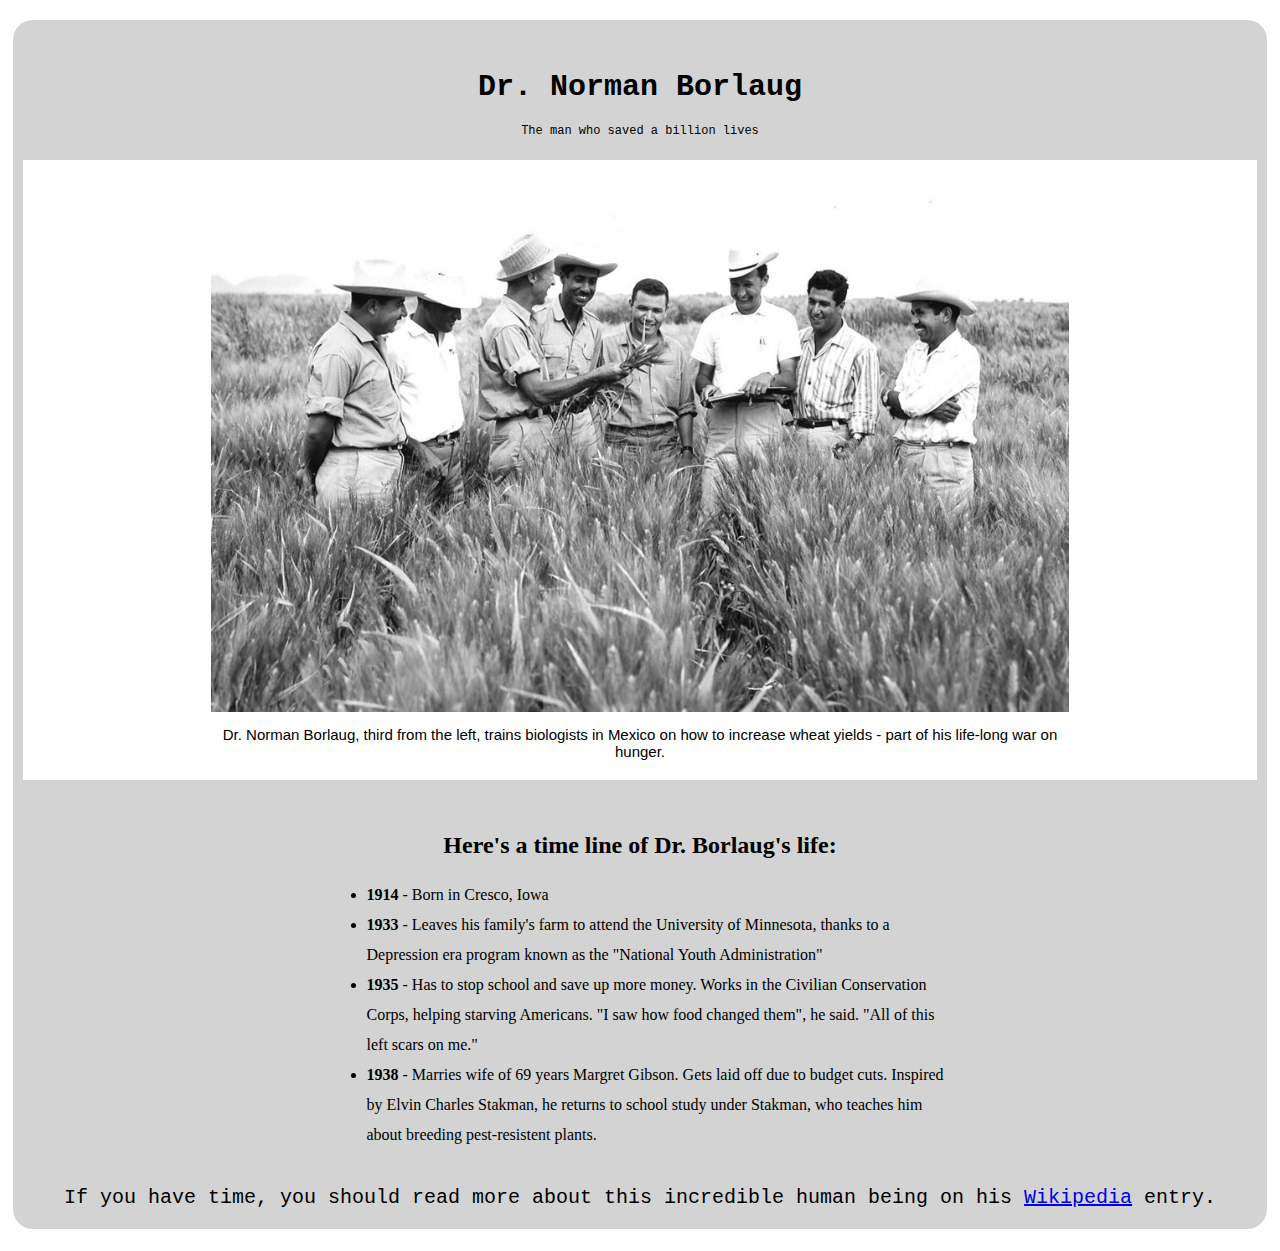
<file: 12. Tribute Page/index.html>
<!DOCTYPE html>
<html>
<head>
    <link rel="stylesheet" type="text/css" href="style.css">
    <title>Tribute Page</title>
</head>
<body>
    <div id="main">
    <header id="title">
        <h1>Dr. Norman Borlaug</h1>
        <h3>The man who saved a billion lives</h3>
        </header>
    </header>

    <div id="img-div">
        <img src="img.jpg" id="image"><!-- Should be responsive and center -->
        <div id="img-caption">
            Dr. Norman Borlaug, third from the left, trains biologists in Mexico on how to increase wheat yields - part of his life-long war on hunger.
        </div>
    </div>

    <div id="tribute-info">
        <h2>Here's a time line of Dr. Borlaug's life:</h2>
        
        <ul>
            <li><strong>1914</strong> - Born in Cresco, Iowa</li>
            <li><strong>1933</strong> - Leaves his family's farm to attend the University of Minnesota, thanks to a Depression era program known as the "National Youth Administration"</li>
            <li><strong>1935</strong> - Has to stop school and save up more money. Works in the Civilian Conservation Corps, helping starving Americans. "I saw how food changed them", he said. "All of this left scars on me."</li>
            <li><strong>1938</strong> - Marries wife of 69 years Margret Gibson. Gets laid off due to budget cuts. Inspired by Elvin Charles Stakman, he returns to school study under Stakman, who teaches him about breeding pest-resistent plants.</li>
        
        </ul>
  
    </div>
    <footer>
        If you have time, you should read more about this incredible human being on his <a href="www.wikipedia.org/" target="_blank"> Wikipedia</a> entry.
    </footer>



    </div>

</body>

</html>
</file>
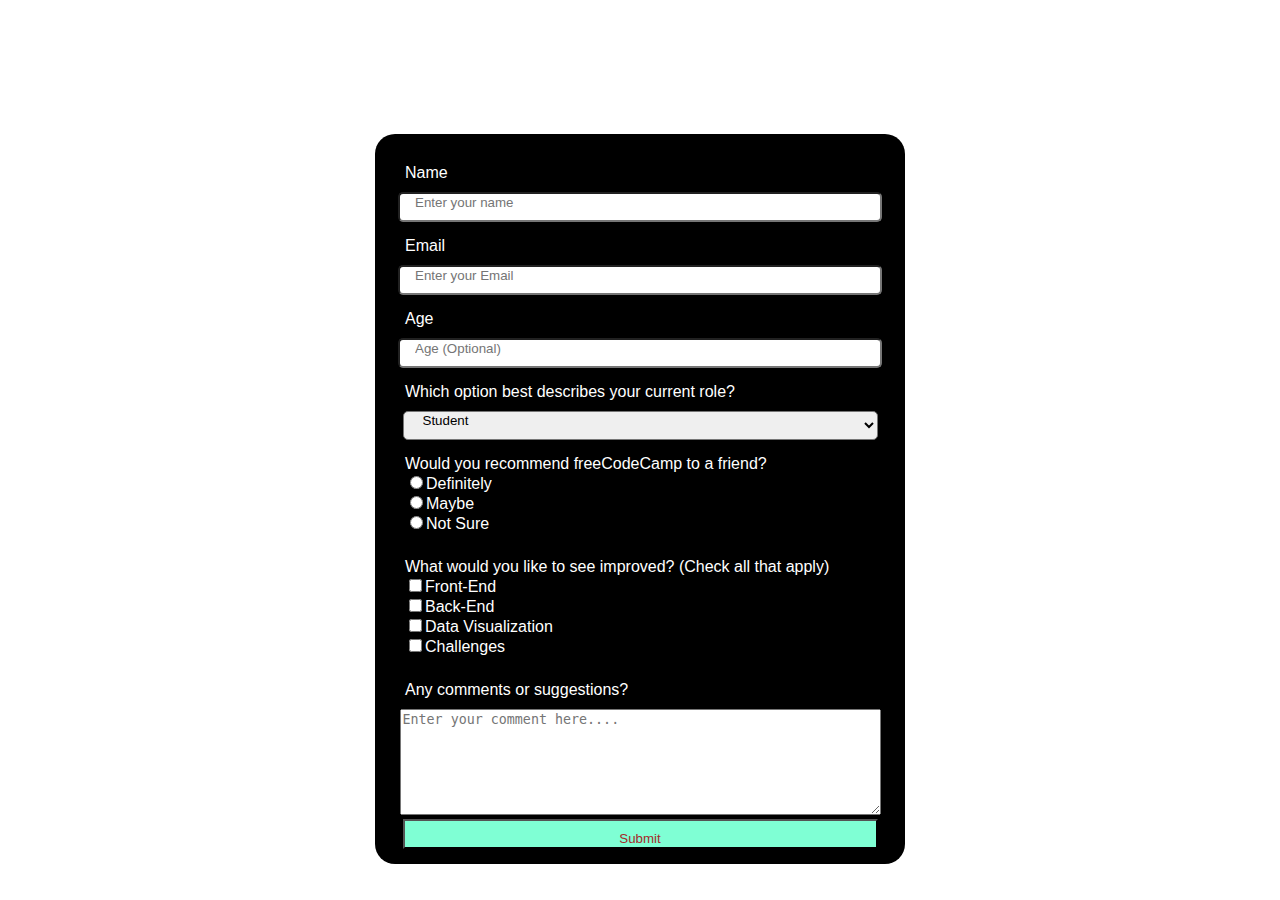
<file: 13.SurveyForm/index.html>
<!DOCTYPE html>
<html>
    <head>
        <title>
            Survey Form
        </title>
        <link rel="stylesheet" type="text/css" href="./style.css">
    </head>
    <body>
        <div>
            <h1 id="title">freeCodeCamp Survey Form</h1>
            <p id="description"><em>Thank you for taking the time to help us improve the platform</em></p>
            <form id="survey-form">
                <div id="name-label">Name</div>
                <input type="text" name="name" id="name" placeholder="Enter your name" required>
                <div id="email-label">Email</div> 
                <input type="email" name="email" id="email" placeholder="Enter your Email" required> <!--//not written properly I will see html5 wrrpor-->
                <div id="number-label">Age</div>
                <input type="number" name="age" id="number" placeholder="Age (Optional)" min=0 max=100><!--Non Number raise an error and value should inbetween min and max-->
                <div id="select-label">Which option best describes your current role?</div>
                
                <Select id="dropdown">
                    <option>Student</option>
                    <option>Part-Time</option>
                    <option>Full-Time</option>
                </Select>
            
                <div id="select-label">Would you recommend freeCodeCamp to a friend?<!--should have name attribute-->
                <div><label for="radioRes">
                <input type="radio" name="radioRes" id="radioBut">Definitely
                </label>
                </div>
                <div>
                <label for="radioRes">
                <input type="radio" name="radioRes" id="radioBut">Maybe
                </label>
                </div>
                <div>
                <label for="radeioRes">
                <input type="radio" name="radioRes" id="radioBut">Not Sure
                </label>
                </div>
            </div>

                <div id="select-label">What would you like to see improved? (Check all that apply)<!--should have value attribute-->
                <div><label for="front"><input type="checkbox" id="front" name="front-end">Front-End</label></div>
                <div><label for="back"><input type="checkbox" id="back" name="backend">Back-End</label></div>
                <div><label for="data"><input type="checkbox" id="data" name="datavis">Data Visualization</label><br></div>
                <div><label for="chal"><input type="checkbox" id="chal" name="challenges">Challenges</label><br></div>
            </div>
                
                
                <div id="select-label">Any comments or suggestions?</div>
                <div><textarea placeholder="Enter your comment here...."></textarea></div>
                <div><button type="submit" name="submit" id="submit">Submit</button></div>
                
                


            </form>
            
        </div>
    </body>
</html>
</file>
<file: 12. Tribute Page/style.css>
body{
    background-color:white;
}
#main{
    position: relative;
    margin-top:20px;
    margin-bottom:20px;
    margin-left:5px;
    margin-right:5px;
    background-color: #D3D3D3;
    border-radius: 20px;
}

#title{
    position: relative;
    padding-top:30px;
    padding-bottom:10px;
    text-align : center;
}
#title h1{
    font-size:30px;
    
    font-family:monospace;
}
#title h3{
    font-size:12px;
    font-weight:100;
    font-family: monospace;
}
#img-div{
    margin-left:10px;
    margin-right:10px;
    padding-top:30px;
    padding-bottom:20px;
    padding-left:15%;
    padding-right:15%;
    background-color:white;
}
#image{
    max-width: 100%;
    height:auto;
}
#img-caption{
    font-size:15px;
    font-family: sans-serif;
    text-align: center;
    padding-top:10px;
    padding-top:10px;
}

#tribute-info{
    font-family: serif;
    padding-left:25%;
    padding-right:25%;
    padding-top:30px;
    padding-bottom:20px;
    line-height: 30px;
    
}
#tribute-info h2{
    text-align: center;
}

footer{
    padding-bottom:20px;
    font-size: 20px;
    font-weight:100px;
    font-family: monospace;
    text-align: center;
}
</file>
<file: 13.SurveyForm/style.css>
body{
    background-image: url("https://codetheweb.blog/assets/img/posts/css-advanced-background-images/cover.jpg");
    text-align:center;

}
#title{
    color:white;
    font-family:monospace;
    font-size: 25px;
    padding-top:20px;
    padding-bottom:10px;
}
#description{
    color:white;
    font-size:12px;
    font-family: sans-serif;
    padding-bottom: 15px;;
}
#survey-form{
    display:inline-block;
    background-color:black;
    color:white;
    font-family:sans-serif;
    border-radius: 20px;
    padding-top: 15px;
    padding-bottom: 15px;
    padding-left:15px;
    padding-right:15px;
    width:500px;
    height:auto;
    
}
#name-label{
    text-align: left;
    font-family: 'Segoe UI', Tahoma, Geneva, Verdana, sans-serif;
    padding-top:15px;
    padding-left:15px;
    padding-bottom:10px;
    padding-right:15px;
}
#name{
    padding-left:15px;
    padding-bottom:10px;
    padding-right:15px;
    min-width:90%;
    border-radius: 5px;
}
#email-label{
    text-align: left;
    font-family: 'Segoe UI', Tahoma, Geneva, Verdana, sans-serif;
    padding-top:15px;
    padding-left:15px;
    padding-bottom:10px;
    padding-right:15px;
}
#email{
    padding-left:15px;
    padding-bottom:10px;
    padding-right:15px;
    min-width:90%;
    border-radius: 5px;
}
#number-label{
    text-align: left;
    font-family: 'Segoe UI', Tahoma, Geneva, Verdana, sans-serif;
    padding-top:15px;
    padding-left:15px;
    padding-bottom:10px;
    padding-right:15px;
}
#number{
    padding-left:15px;
    padding-bottom:10px;
    padding-right:15px;
    min-width:90%;
    border-radius: 5px;
}
#select-label{
    text-align: left;
    font-family: 'Segoe UI', Tahoma, Geneva, Verdana, sans-serif;
    padding-top:15px;
    padding-left:15px;
    padding-bottom:10px;
    padding-right:15px;
}
#dropdown{
  
    padding-left:15px;
    padding-bottom:10px;
    padding-right:15px;
    min-width:95%;
    border-radius: 5px;
}
#radioBut{
    text-align: left;
}
textarea{
    
    height:100px;
    width:95%;
}
#submit{
    padding-top:10px;
    min-width:95%;
    background-color: aquamarine;
    color:brown;

}
</file>
